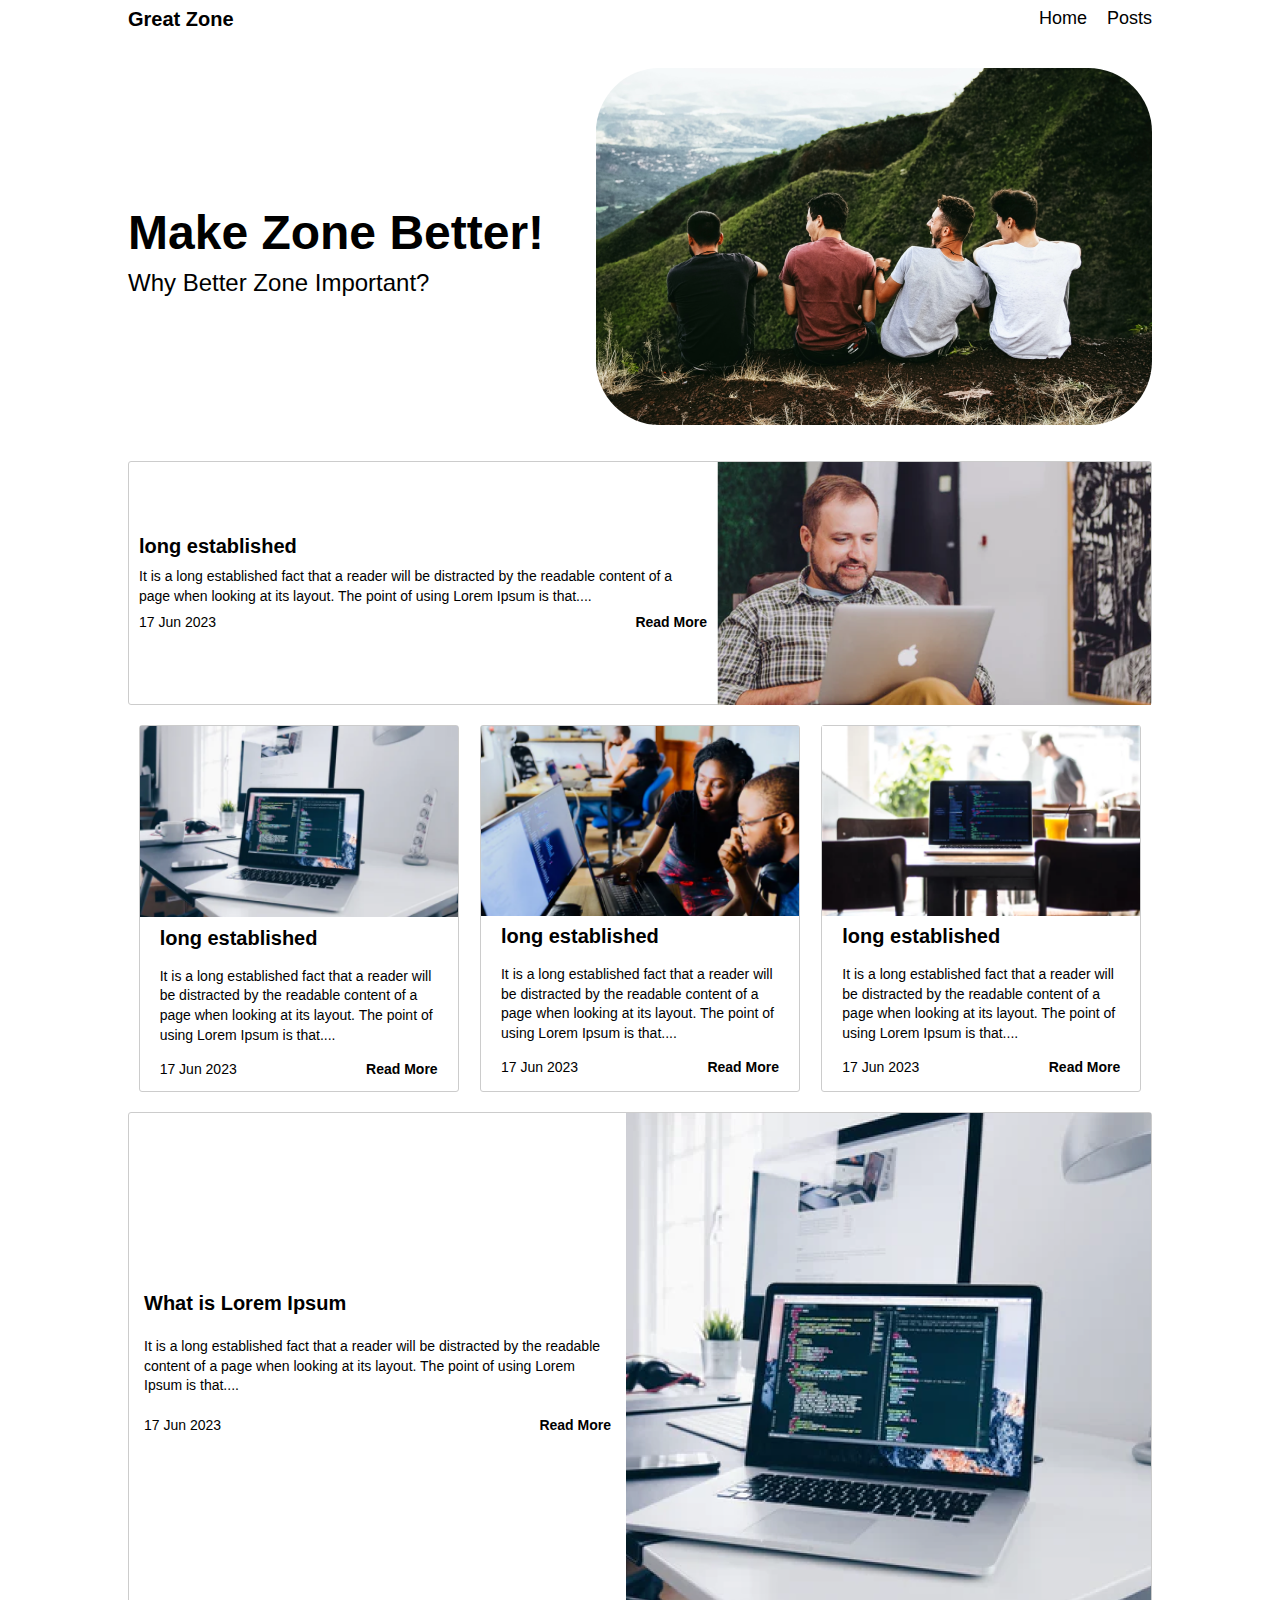
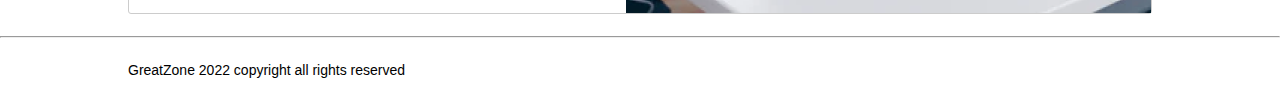
<file: index.html>
<!DOCTYPE html>
<html lang="en">
  <head>
    <meta charset="UTF-8" />
    <meta name="viewport" content="width=device-width, initial-scale=1.0" />
    <title>Blog Website</title>
    <link rel="stylesheet" href="css/style.css" />
  </head>
  <body>
    <div class="container">
      <header class="header-area">
        <nav class="navbar">
          <h2>great zone</h2>
          <ul>
            <li><a href="index.html">home</a></li>
            <li><a href="pages/posts.html">posts</a></li>
          </ul>
        </nav>
      </header>
      <section class="zone-area">
        <div class="zone-content">
          <h1>make zone better!</h1>
          <h2>why better zone important?</h2>
        </div>
        <div class="zone-img">
          <img src="img/hero.png" alt="" />
        </div>
      </section>
      <section class="establish-area">
        <div class="establish-content">
          <h2>long established</h2>
          <p>
            It is a long established fact that a reader will be distracted by
            the readable content of a page when looking at its layout. The point
            of using Lorem Ipsum is that....
          </p>
          <div class="status">
            <p>17 Jun 2023</p>
            <button class="btn"><a href="#">Read More</a></button>
          </div>
        </div>
        <div class="establish-img">
          <img src="img/long-card.png" alt="long-card" />
        </div>
      </section>
      <section class="card-area">
        <div class="card">
          <img src="img/card1.png" alt="card1" />
          <div class="card-content">
            <h2>long established</h2>
            <p>
              It is a long established fact that a reader will be distracted by
              the readable content of a page when looking at its layout. The
              point of using Lorem Ipsum is that....
            </p>
            <div class="status">
              <p>17 Jun 2023</p>
              <button class="btn"><a href="#">Read More</a></button>
            </div>
          </div>
        </div>
        <div class="card">
          <img src="img/card2.png" alt="card2" />
          <div class="card-content">
            <h2>long established</h2>
            <p>
              It is a long established fact that a reader will be distracted by
              the readable content of a page when looking at its layout. The
              point of using Lorem Ipsum is that....
            </p>
            <div class="status">
              <p>17 Jun 2023</p>
              <button class="btn"><a href="#">Read More</a></button>
            </div>
          </div>
        </div>
        <div class="card">
          <img src="img/card3.png" alt="card3" />
          <div class="card-content">
            <h2>long established</h2>
            <p>
              It is a long established fact that a reader will be distracted by
              the readable content of a page when looking at its layout. The
              point of using Lorem Ipsum is that....
            </p>
            <div class="status">
              <p>17 Jun 2023</p>
              <button class="btn"><a href="#">Read More</a></button>
            </div>
          </div>
        </div>
      </section>
      <section class="bigcard-area">
        <div class="bigcard-content">
          <h2>What is Lorem Ipsum</h2>
          <p>
            It is a long established fact that a reader will be distracted by
            the readable content of a page when looking at its layout. The point
            of using Lorem Ipsum is that....
          </p>
          <div class="status">
            <p>17 Jun 2023</p>
            <button class="btn"><a href="#">Read More</a></button>
          </div>
        </div>
        <img src="img/long-big-card.png" alt="bigcard" />
      </section>
      <br />
    </div>
    <hr />
    <br />
    <footer class="footer-area container">
      <p>GreatZone 2022 copyright all rights reserved</p>
    </footer>
  </body>
</html>
</file>
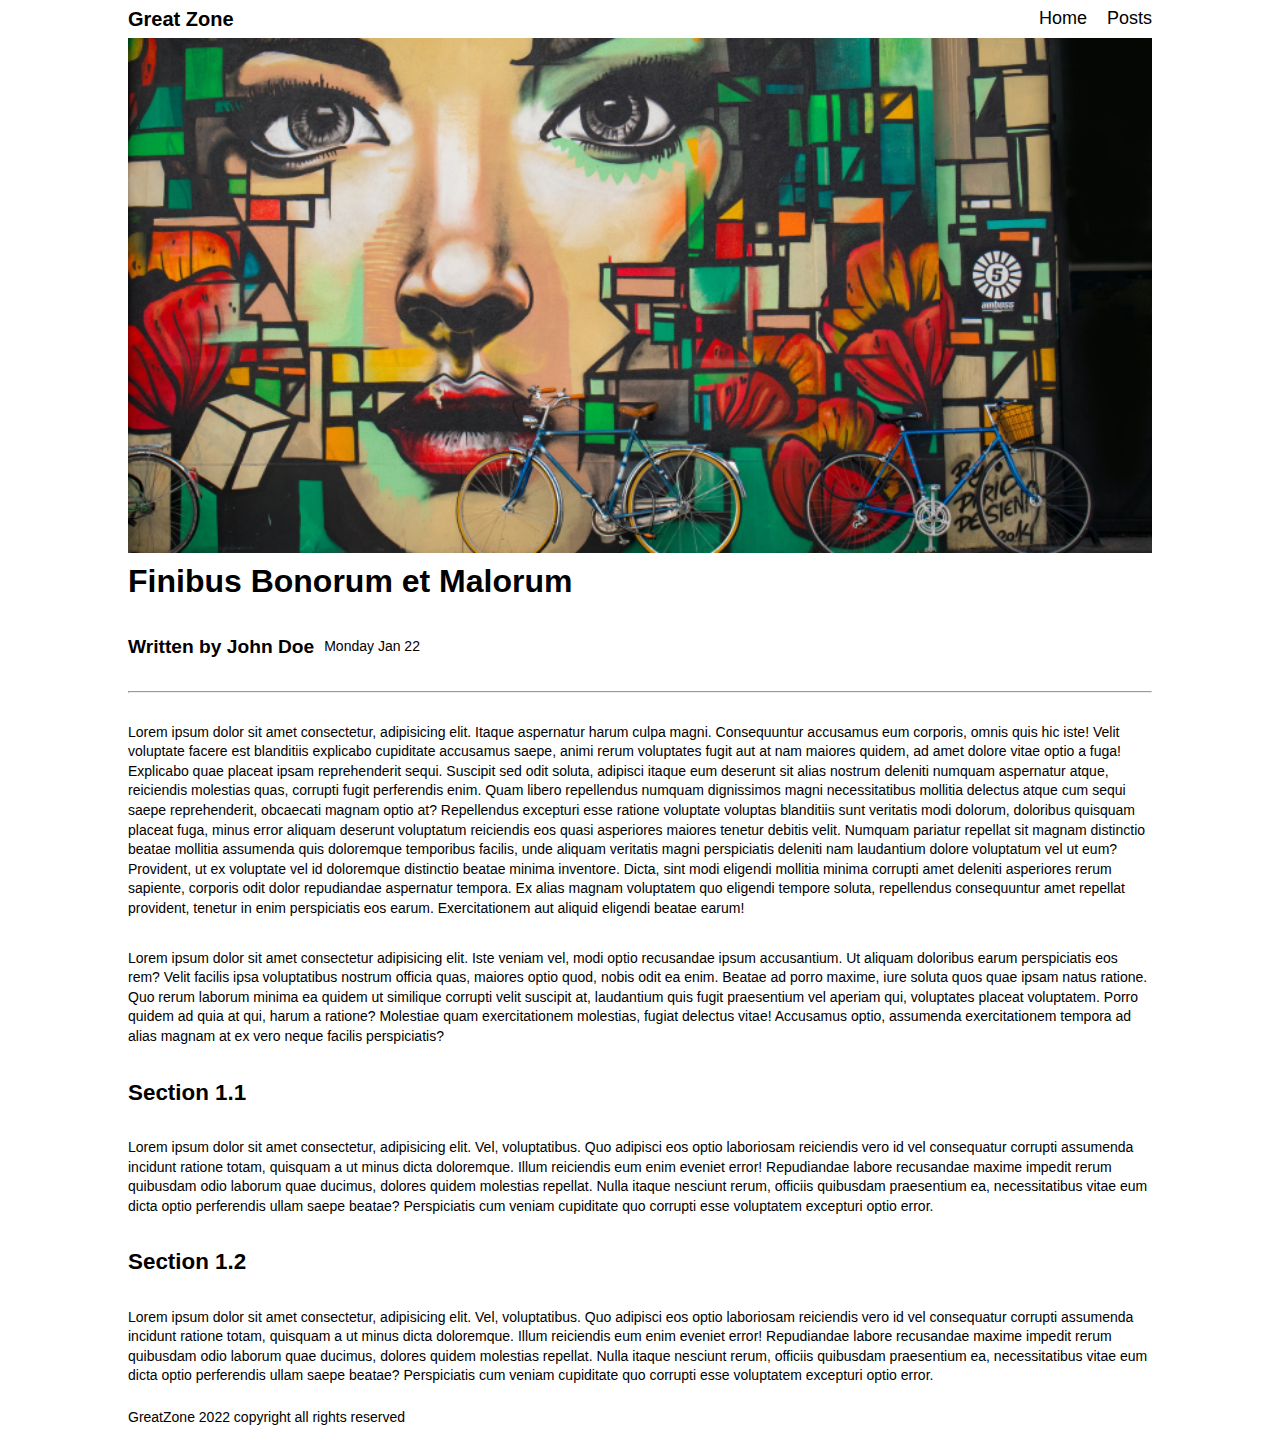
<file: pages/posts.html>
<!DOCTYPE html>
<html lang="en">
  <head>
    <meta charset="UTF-8" />
    <meta name="viewport" content="width=device-width, initial-scale=1.0" />
    <title>Blog Website</title>
    <link rel="stylesheet" href="../css/style.css" />
  </head>
  <body>
    <div class="container">
      <header class="header-area">
        <nav class="navbar">
          <h2>great zone</h2>
          <ul>
            <li><a href="../index.html">home</a></li>
            <li><a href="posts.html">posts</a></li>
          </ul>
        </nav>
      </header>
      <section class="banner-area">
        <img src="../img/banner.png" alt="banner" />
      </section>
      <div class="post-area">
        <h1>Finibus Bonorum et Malorum</h1>
        <div class="author-detail">
          <h3>Written by John Doe</h3>
          <p>Monday Jan 22</p>
        </div>
        <hr />
        <p>
          Lorem ipsum dolor sit amet consectetur, adipisicing elit. Itaque
          aspernatur harum culpa magni. Consequuntur accusamus eum corporis,
          omnis quis hic iste! Velit voluptate facere est blanditiis explicabo
          cupiditate accusamus saepe, animi rerum voluptates fugit aut at nam
          maiores quidem, ad amet dolore vitae optio a fuga! Explicabo quae
          placeat ipsam reprehenderit sequi. Suscipit sed odit soluta, adipisci
          itaque eum deserunt sit alias nostrum deleniti numquam aspernatur
          atque, reiciendis molestias quas, corrupti fugit perferendis enim.
          Quam libero repellendus numquam dignissimos magni necessitatibus
          mollitia delectus atque cum sequi saepe reprehenderit, obcaecati
          magnam optio at? Repellendus excepturi esse ratione voluptate voluptas
          blanditiis sunt veritatis modi dolorum, doloribus quisquam placeat
          fuga, minus error aliquam deserunt voluptatum reiciendis eos quasi
          asperiores maiores tenetur debitis velit. Numquam pariatur repellat
          sit magnam distinctio beatae mollitia assumenda quis doloremque
          temporibus facilis, unde aliquam veritatis magni perspiciatis deleniti
          nam laudantium dolore voluptatum vel ut eum? Provident, ut ex
          voluptate vel id doloremque distinctio beatae minima inventore. Dicta,
          sint modi eligendi mollitia minima corrupti amet deleniti asperiores
          rerum sapiente, corporis odit dolor repudiandae aspernatur tempora. Ex
          alias magnam voluptatem quo eligendi tempore soluta, repellendus
          consequuntur amet repellat provident, tenetur in enim perspiciatis eos
          earum. Exercitationem aut aliquid eligendi beatae earum!
        </p>
        <p>
          Lorem ipsum dolor sit amet consectetur adipisicing elit. Iste veniam
          vel, modi optio recusandae ipsum accusantium. Ut aliquam doloribus
          earum perspiciatis eos rem? Velit facilis ipsa voluptatibus nostrum
          officia quas, maiores optio quod, nobis odit ea enim. Beatae ad porro
          maxime, iure soluta quos quae ipsam natus ratione. Quo rerum laborum
          minima ea quidem ut similique corrupti velit suscipit at, laudantium
          quis fugit praesentium vel aperiam qui, voluptates placeat voluptatem.
          Porro quidem ad quia at qui, harum a ratione? Molestiae quam
          exercitationem molestias, fugiat delectus vitae! Accusamus optio,
          assumenda exercitationem tempora ad alias magnam at ex vero neque
          facilis perspiciatis?
        </p>
        <h2>Section 1.1</h2>
        <p>
          Lorem ipsum dolor sit amet consectetur, adipisicing elit. Vel,
          voluptatibus. Quo adipisci eos optio laboriosam reiciendis vero id vel
          consequatur corrupti assumenda incidunt ratione totam, quisquam a ut
          minus dicta doloremque. Illum reiciendis eum enim eveniet error!
          Repudiandae labore recusandae maxime impedit rerum quibusdam odio
          laborum quae ducimus, dolores quidem molestias repellat. Nulla itaque
          nesciunt rerum, officiis quibusdam praesentium ea, necessitatibus
          vitae eum dicta optio perferendis ullam saepe beatae? Perspiciatis cum
          veniam cupiditate quo corrupti esse voluptatem excepturi optio error.
        </p>
        <h2>Section 1.2</h2>
        <p>
          Lorem ipsum dolor sit amet consectetur, adipisicing elit. Vel,
          voluptatibus. Quo adipisci eos optio laboriosam reiciendis vero id vel
          consequatur corrupti assumenda incidunt ratione totam, quisquam a ut
          minus dicta doloremque. Illum reiciendis eum enim eveniet error!
          Repudiandae labore recusandae maxime impedit rerum quibusdam odio
          laborum quae ducimus, dolores quidem molestias repellat. Nulla itaque
          nesciunt rerum, officiis quibusdam praesentium ea, necessitatibus
          vitae eum dicta optio perferendis ullam saepe beatae? Perspiciatis cum
          veniam cupiditate quo corrupti esse voluptatem excepturi optio error.
        </p>
      </div>
    </div>
    <br />
    <footer class="footer-area container">
      <p>GreatZone 2022 copyright all rights reserved</p>
    </footer>
  </body>
</html>
</file>
<file: css/style.css>
* {
  margin: 0;
  padding: 0;
  box-sizing: border-box;
}
body {
  font-family: sans-serif;
  line-height: 1.4;
}
ul {
  list-style: none;
}
a {
  text-decoration: none;
  color: #000;
}
.btn {
  all: unset;
  font-weight: 600;
  border-bottom: 1px solid transparent;
  font-size: 14px;
}
.btn:hover {
  border-bottom: 1px solid #ccc;
}
p {
  font-size: 14px;
}
h1 {
  font-size: 3rem;
}
h2 {
  font-size: 20px;
}
.status {
  display: flex;
  justify-content: space-between;
}
.container {
  width: 80%;
  margin: 0 auto;
}
.header-area {
  position: sticky;
  top: 0;
  background: #fff;
  padding: 5px 0;
}
.navbar {
  display: flex;
  justify-content: space-between;
  text-transform: capitalize;
}
.navbar ul {
  display: flex;
  gap: 20px;
  align-items: center;
}
.navbar ul li a {
  font-size: 18px;
}
.navbar ul li a:hover {
  border-bottom: 2px solid rgb(255, 251, 0);
}
.zone-area {
  display: flex;
  justify-content: space-between;
  margin: 30px 0;
}
.zone-area .zone-content {
  display: flex;
  flex-direction: column;
  justify-content: center;
  text-transform: capitalize;
}
.zone-area .zone-content h2 {
  font-size: 1.5rem;
  font-weight: 300;
}
.zone-area .zone-img img {
  border-radius: 4rem;
}
.establish-area {
  display: flex;
  border: 1px solid #ccc;
  border-radius: 3px;
}
.establish-area .establish-content {
  display: flex;
  flex-direction: column;
  justify-content: center;
  gap: 7px;
  margin: 0 10px;
}
.establish-area .establish-img img {
  margin-bottom: -8px;
}
.card-area {
  display: flex;
  justify-content: space-around;
  margin: 20px 0;
}
.card {
  max-width: 320px;
  border: 1px solid #ccc;
  border-radius: 3px;
}
.card .status {
  padding-bottom: 10px;
}
.card .card-content {
  padding: 0 20px;
  display: flex;
  flex-direction: column;
  gap: 15px;
}
.card img {
  width: 100%;
}
.bigcard-area {
  display: flex;
  border: 1px solid #ccc;
  border-radius: 3px;
}
.bigcard-area .bigcard-content {
  display: flex;
  flex-direction: column;
  justify-content: center;
  gap: 20px;
  padding: 0 15px;
}
.footer-area {
  padding-bottom: 10px;
}

/* posts page style */

.banner-area img {
  width: 100%;
}
.post-area {
  display: flex;
  flex-direction: column;
  gap: 30px;
}
.post-area h1 {
  font-size: 2rem;
}
.post-area h2 {
  font-size: 1.4rem;
}
.post-area h3 {
  font-size: 1.2rem;
}
.author-detail {
  display: flex;
  align-items: center;
  gap: 10px;
}
/* responsive design */
@media screen and (max-width: 786px) {
  .navbar {
    flex-direction: column;
  }
  h1 {
    font-size: 18px;
  }
  h2 {
    font-size: 14px;
  }
  .zone-area {
    flex-direction: column;
  }
  .zone-area .zone-content h2 {
    font-size: 16px;
  }
  .zone-img img {
    width: 80%;
  }
  .establish-area {
    flex-direction: column;
    width: 80%;
  }
  .establish-img img {
    width: 80%;
  }
  .card-area {
    flex-direction: column;
  }
  .bigcard-area {
    flex-direction: column;
    width: 70%;
  }
}
</file>
